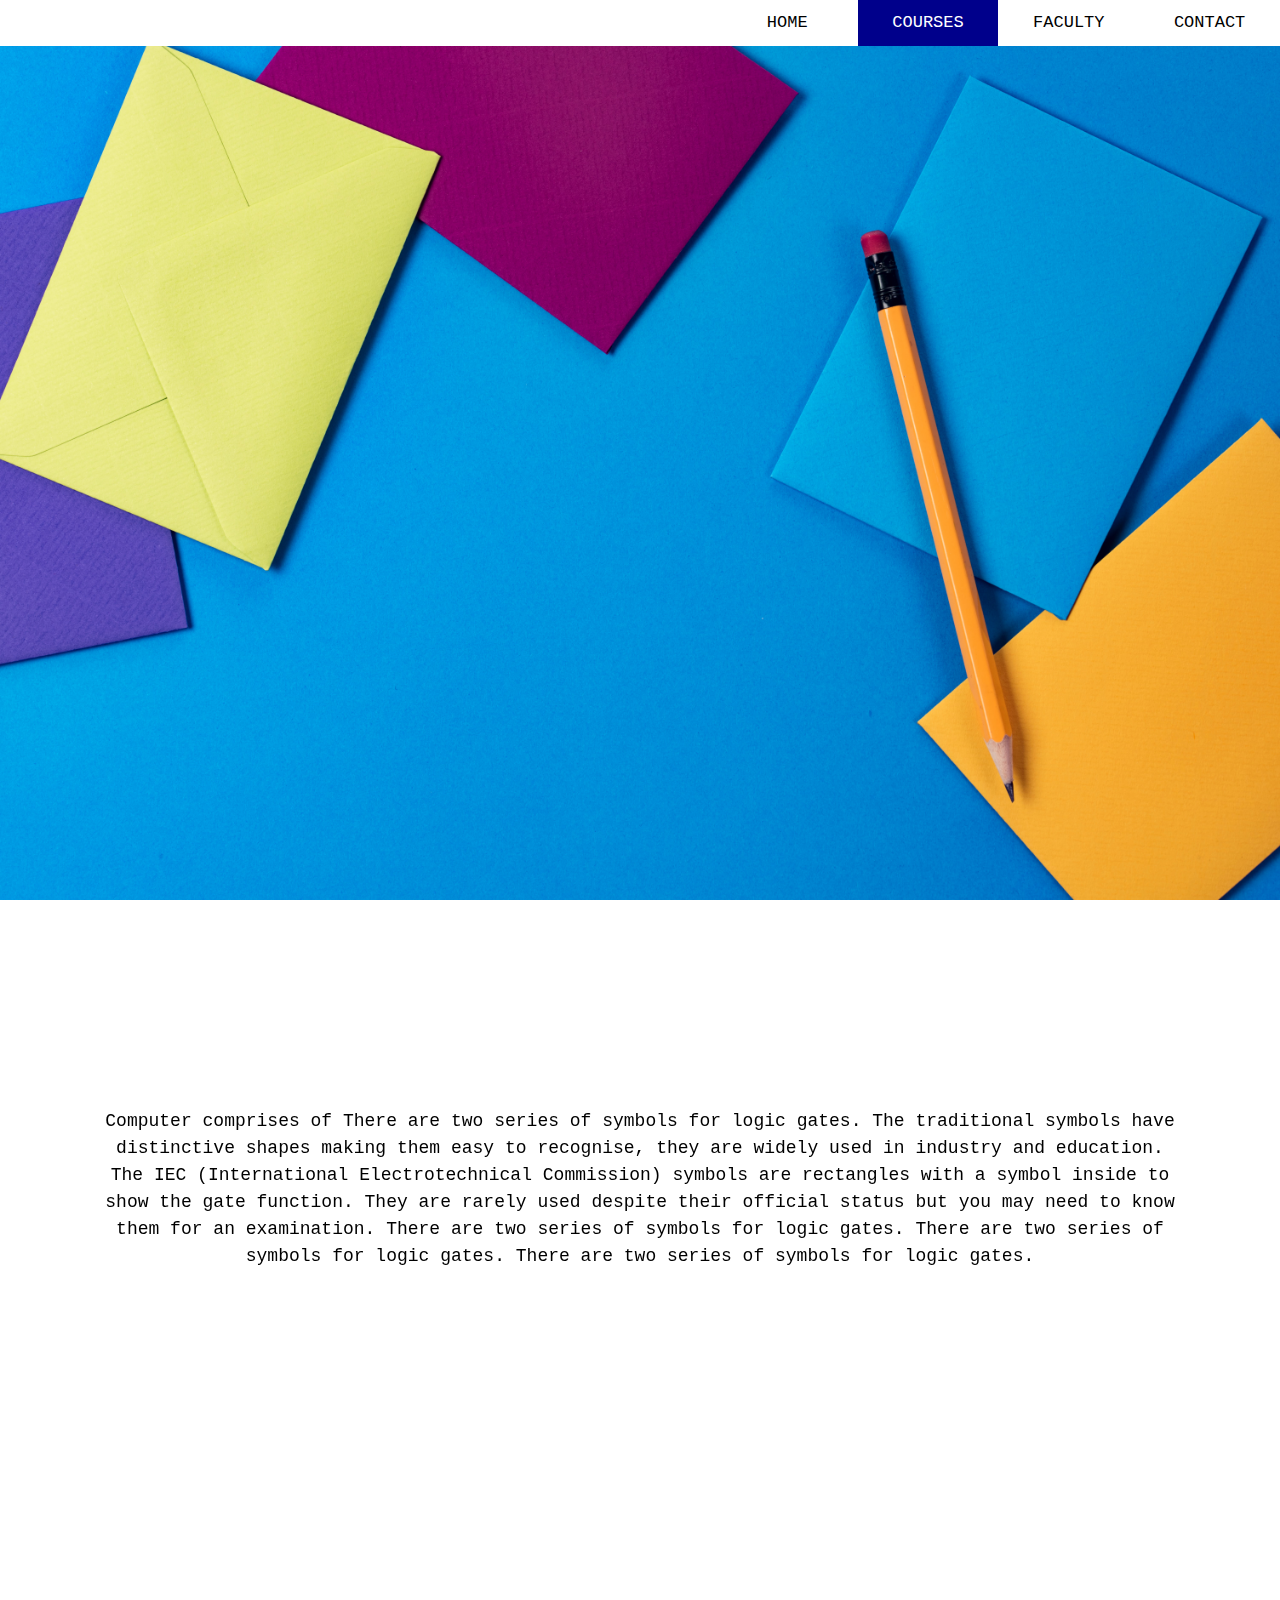
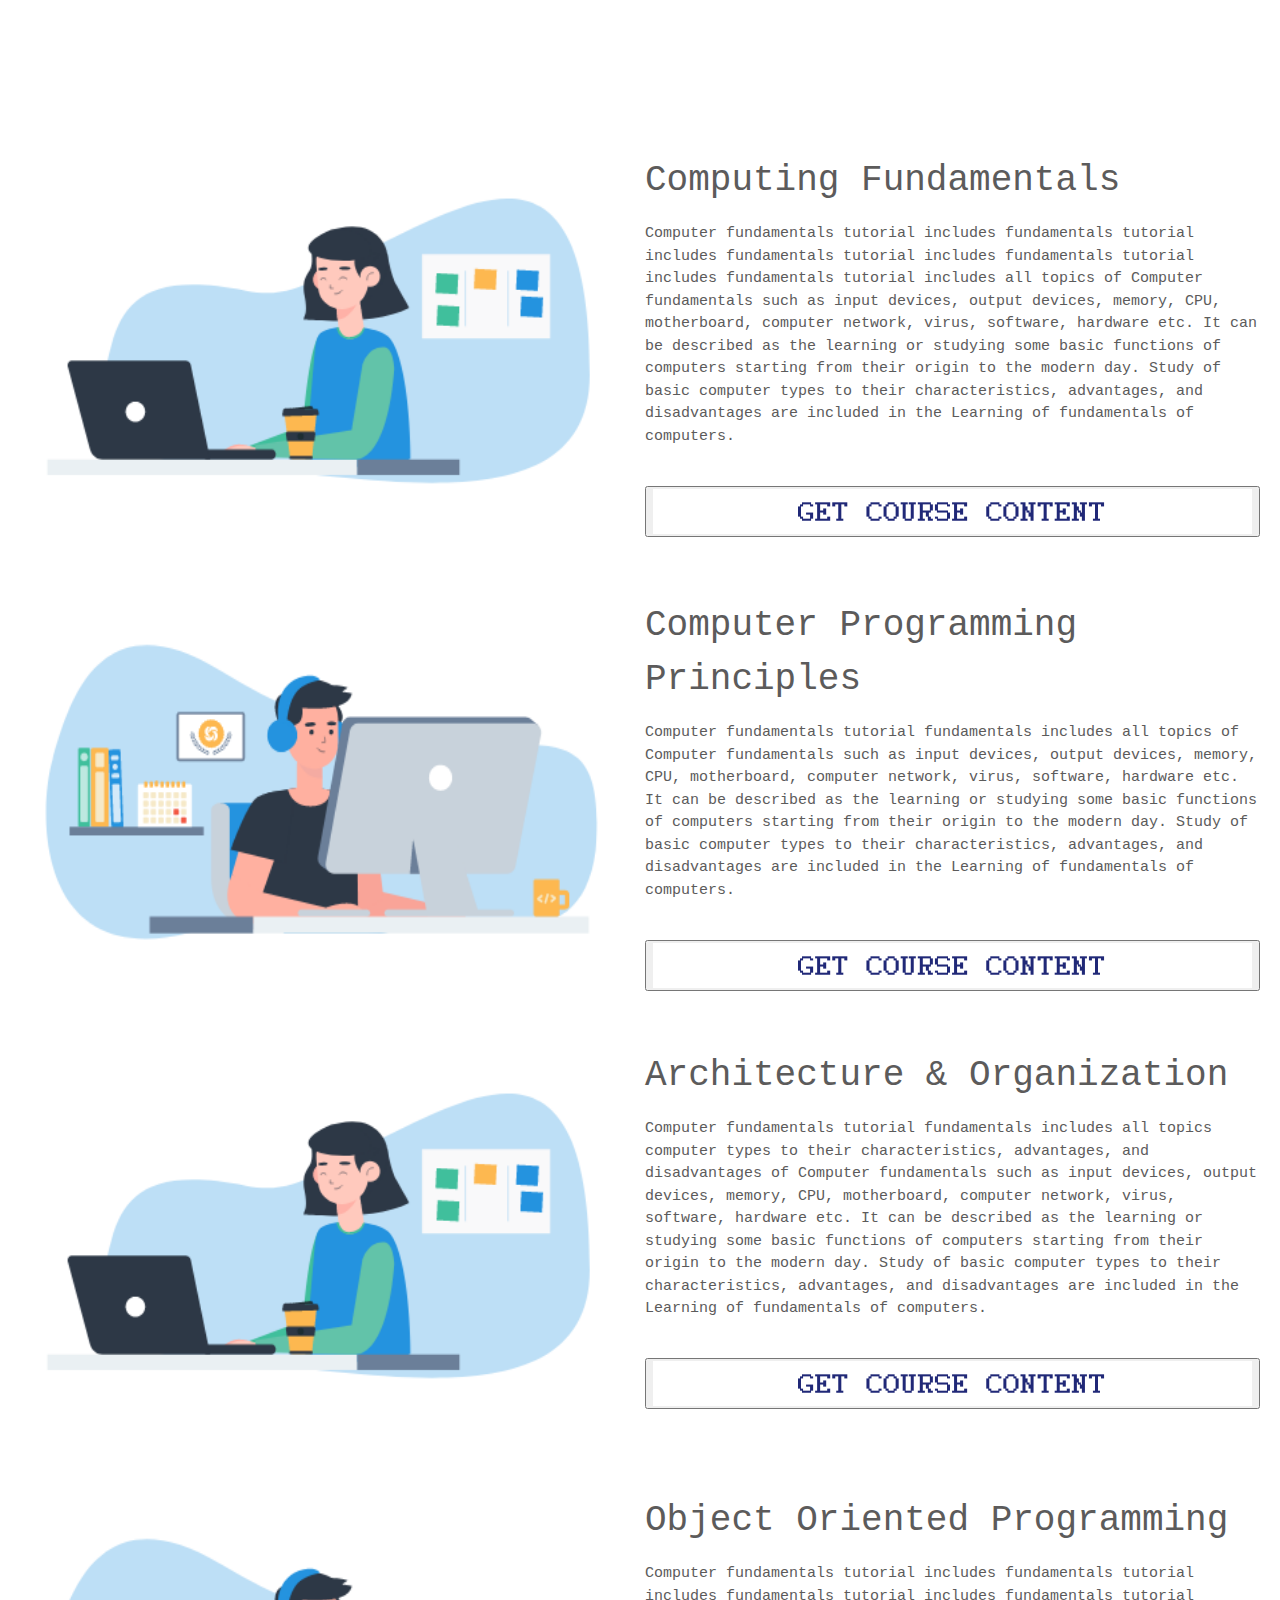
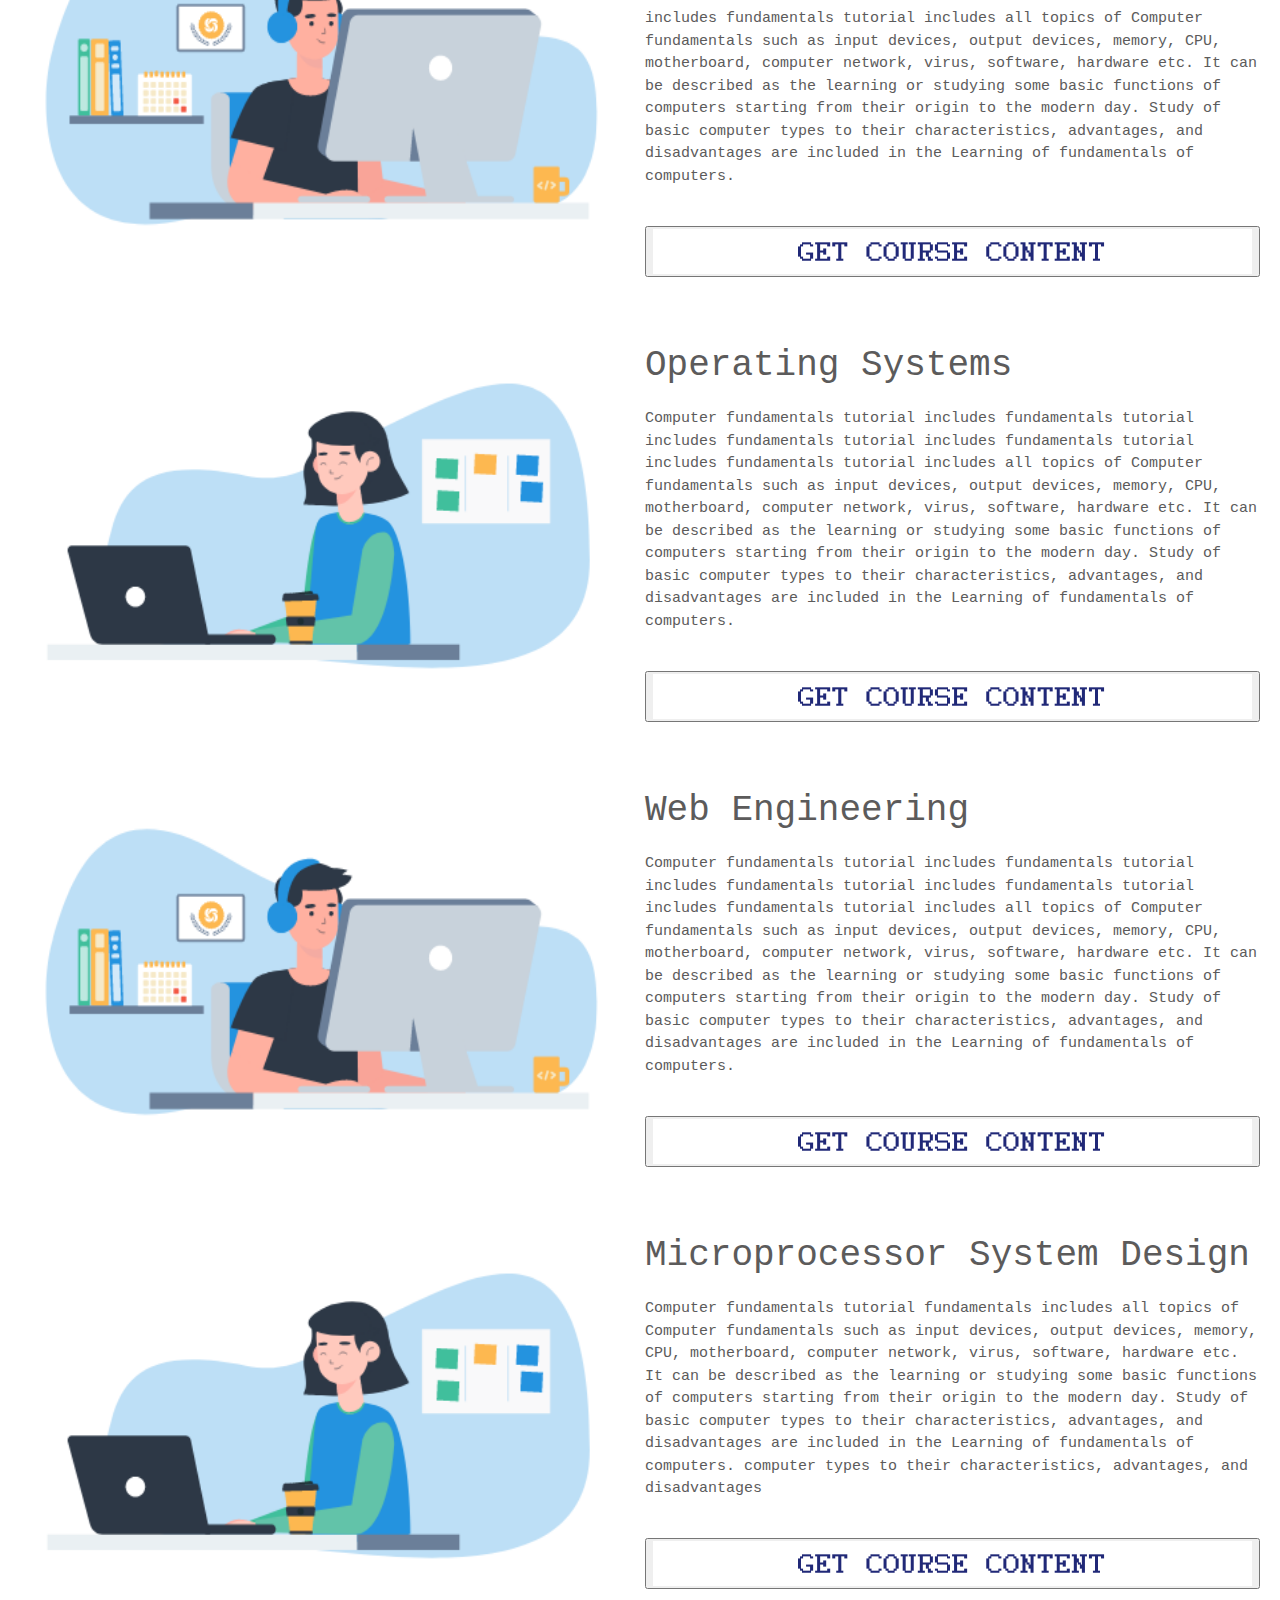
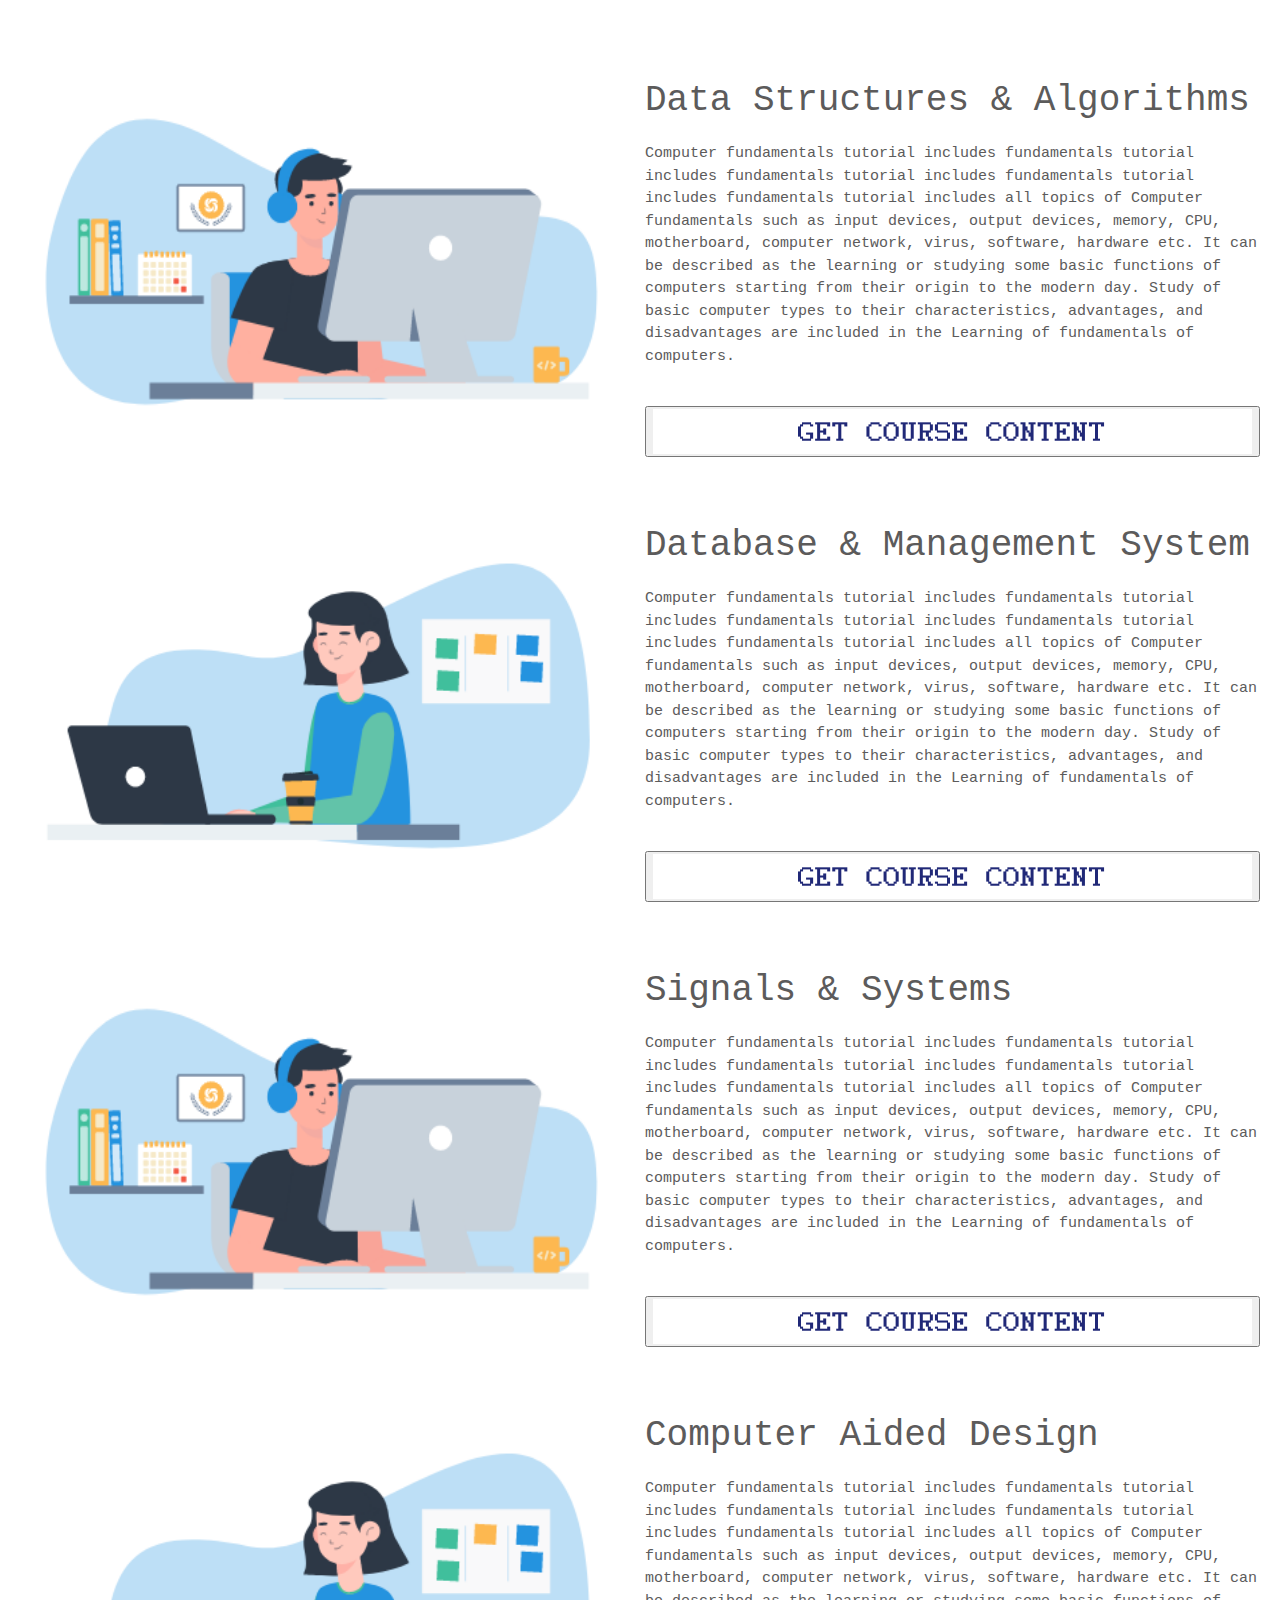
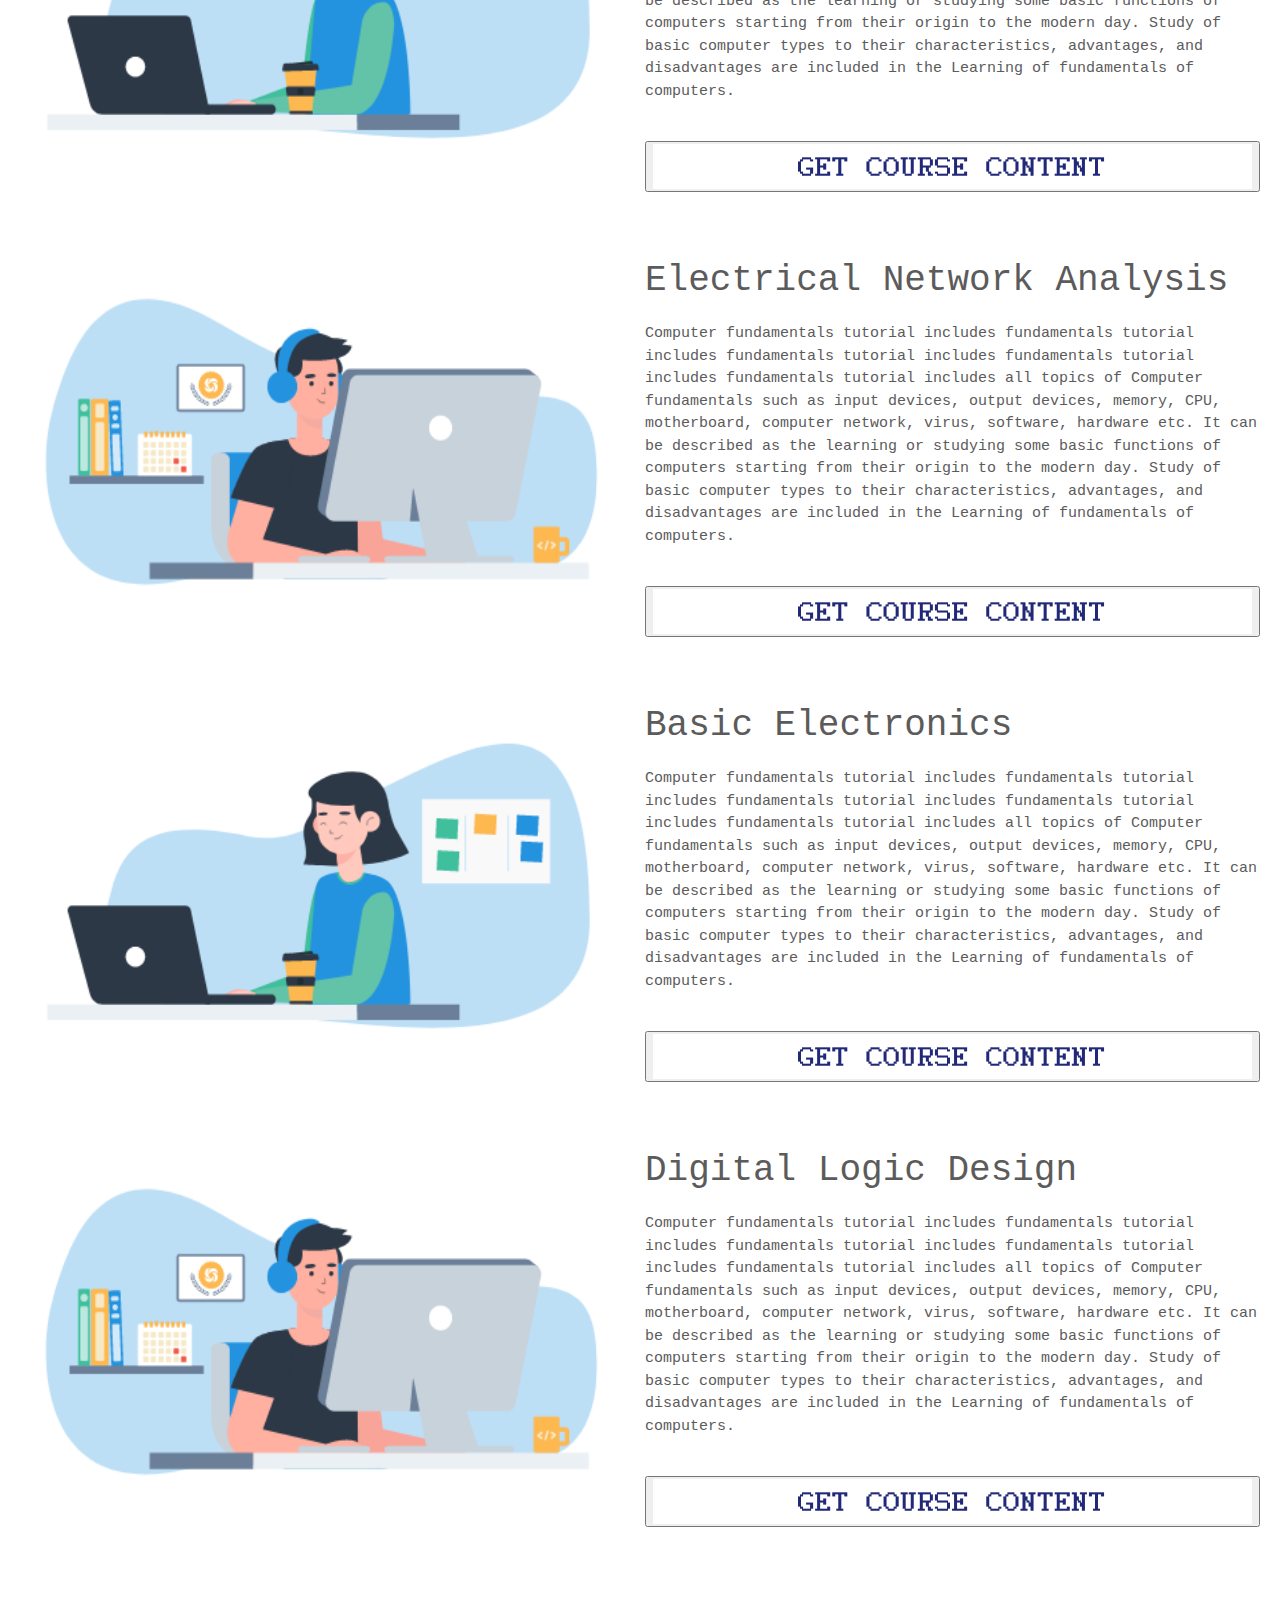
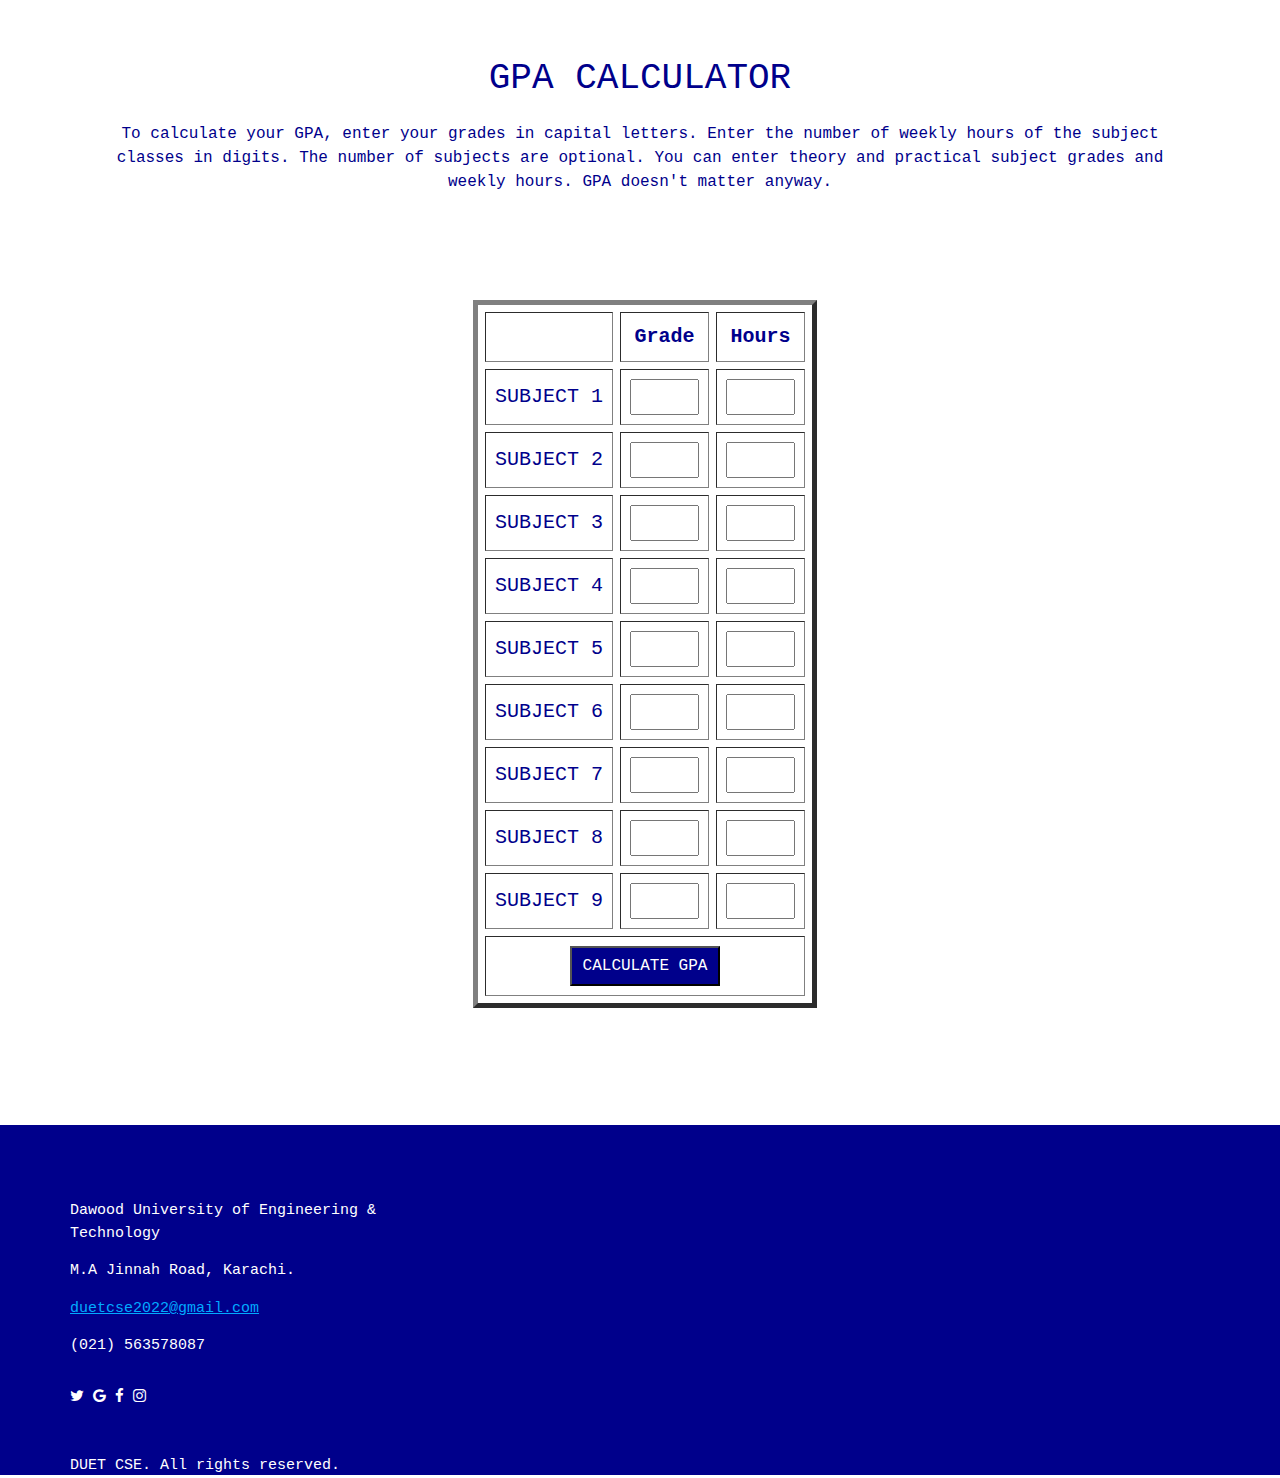
<file: legendcourses.html>
<!DOCTYPE html>
<html>

<head>
 <title>CSE Courses</title>
  <meta charset="utf-8">
  <meta name="viewport" content="width=device-width, initial-scale=1.0">
  
<link rel="stylesheet" href="https://www.w3schools.com/w3css/4/w3.css">
<link rel="stylesheet" href="legendhome.css">
<link rel="stylesheet" href="legendcoursescss.css">
<link rel="stylesheet" href=https://cdnjs.cloudflare.com/ajax/libs/font-awesome/4.7.0/css/font-awesome.min.css>
<link rel="shortcut icon" href="https://duet.edu.pk/wp-content/uploads/2016/04/duet_logo.png" type="image/x-icon"/>
</head>


<body style="margin:0%">
 <style> h1{
    font-family:Courier;
  }
</style>
  <div class = "topnav">

    <div class="sticky">
  <a href = "legendnewcontact.html">CONTACT</a>  
  
  <a href = "legendnewfaculty.html">FACULTY</a>
  <a class = "active" href = "legendcourses.html">COURSES</a>
  <a href = "index.html">HOME</a>
</div>
</div>

<br><br><br>
<div class="container" style="margin-top:-22px; padding-top:0%" >
<img style="margin:0%; padding:0%;" src="assets/26.jpg" alt="" width="50%">
<div class="text-block">
<i><strong><h1 style="text-align:center;font-size:60px;color:white">Computer Systems Engineering Courses</h1></i></strong>
<p style="text-align: center; padding-left: 100px; padding-right: 100px; font-size:large; padding-bottom:30%">Computer comprises of There are two series of symbols for logic gates. The traditional symbols have distinctive shapes making them easy to recognise, they are widely used in industry and education. The IEC (International Electrotechnical Commission) symbols are rectangles with a symbol inside to show the gate function. They are rarely used despite their official status but you may need to know them for an examination. There are two series of symbols for logic gates.
There are two series of symbols for logic gates. There are two series of symbols for logic gates. </p>
</div>
</div>

<!--<img style="margin-left:0%" src="C:\Users\Mishaal\Downloads\—Pngtree—color glare computer free map_4651718.png" alt="—Pngtree—color glare computer free map_4651718.png">
-->
<br><br><br>
<div class="card" style="background-color:white; color:rgb(92, 91, 91); width:100%; height:400px">
  <div class="row">
    <div class="col">

<img style= "padding:20px" src="assets/g.png"alt="9.jpg" width="150px" height="380px">
    </div>
    <div style= "padding-right:20px" class="col">
      <h1>Computing Fundamentals</h1>
      <p>Computer fundamentals tutorial includes fundamentals tutorial includes fundamentals tutorial includes fundamentals tutorial includes fundamentals tutorial includes all topics of Computer fundamentals such as input devices, output devices, memory, CPU, motherboard, computer network, virus, software, hardware etc. It can be described as the learning or studying some basic functions of computers starting from their origin to the modern day. Study of basic computer types to their characteristics, advantages, and disadvantages are included in the Learning of fundamentals of computers.<p>
       <br>
       <button><a href = "C:\Users\waj\OneDrive\Desktop\Psychology of Computers.docx"><img src="assets/button.png"alt="BUTTONNNN.png" width="70px" height="45px"></a></button>
      </div>
</div></div>
<br>

<br>
<div class="card" style="background-color:white; color:rgb(92, 91, 91); width:100%; height:405px">
  <div class="row">
    <div class="col">

<img style= "padding:20px; padding-bottom: 10px;" src="assets/e.png"alt="9.jpg" width="150px" height="380px">
    </div>
    <div style= "padding-right:20px" class="col">
 <h1>Computer Programming Principles</h1>
<p>Computer fundamentals tutorial fundamentals includes all topics of Computer fundamentals such as input devices, output devices, memory, CPU, motherboard, computer network, virus, software, hardware etc. It can be described as the learning or studying some basic functions of computers starting from their origin to the modern day. Study of basic computer types to their characteristics, advantages, and disadvantages are included in the Learning of fundamentals of computers.<p>
 <br>
 <button><a href = "C:\Users\waj\OneDrive\Desktop\Psychology of Computers.docx"><img src="assets/button.png"alt="BUTTONNNN.png" width="70px" height="45px"></a></button>
</div>
</div></div>
<br>
<br>
<div class="card" style="background-color:white; color:rgb(92, 91, 91); width:100%; height:400px">
  <div class="row">
    <div class="col">

<img style= "padding:20px" src="assets/g.png"alt="9.jpg" width="150px" height="380px">
    </div>
    <div style= "padding-right:20px" class="col">
      <h1>Architecture & Organization</h1>
      <p>Computer fundamentals tutorial fundamentals includes all topics computer types to their characteristics, advantages, and disadvantages of Computer fundamentals such as input devices, output devices, memory, CPU, motherboard, computer network, virus, software, hardware etc. It can be described as the learning or studying some basic functions of computers starting from their origin to the modern day. Study of basic computer types to their characteristics, advantages, and disadvantages are included in the Learning of fundamentals of computers.</p>
        <br>
       <button><a href = "C:\Users\waj\OneDrive\Desktop\Psychology of Computers.docx"><img src="assets/button.png"alt="BUTTONNNN.png" width="70px" height="45px"></a></button>
      </div></div></div>
<br>
<br>
<div class="card" style="background-color:white; color:rgb(92, 91, 91); width:100%; height:400px">
  <div class="row">
    <div class="col">
    
<img style= "padding:20px" src="assets/e.png"alt="9.jpg" width="150px" height="380px">
    </div>
    <div style= "padding-right:20px" class="col">
      <h1>Object Oriented Programming</h1>
      <p>Computer fundamentals tutorial includes fundamentals tutorial includes fundamentals tutorial includes fundamentals tutorial includes fundamentals tutorial includes all topics of Computer fundamentals such as input devices, output devices, memory, CPU, motherboard, computer network, virus, software, hardware etc. It can be described as the learning or studying some basic functions of computers starting from their origin to the modern day. Study of basic computer types to their characteristics, advantages, and disadvantages are included in the Learning of fundamentals of computers.</p>
      <br>
       <button><a href = "C:\Users\waj\OneDrive\Desktop\Psychology of Computers.docx"><img src="assets/button.png"alt="BUTTONNNN.png" width="70px" height="45px"></a></button>
      </div></div>
</div>
<br>
<br>
<div class="card" style="background-color:white; color:rgb(92, 91, 91); width:100%; height:400px">
  <div class="row">
    <div class="col">

<img style= "padding:20px" src="assets/g.png"alt="9.jpg" width="150px" height="380px">
    </div>
    <div style= "padding-right:20px" class="col">
      <h1>Operating Systems</h1>
      <p>Computer fundamentals tutorial includes fundamentals tutorial includes fundamentals tutorial includes fundamentals tutorial includes fundamentals tutorial includes all topics of Computer fundamentals such as input devices, output devices, memory, CPU, motherboard, computer network, virus, software, hardware etc. It can be described as the learning or studying some basic functions of computers starting from their origin to the modern day. Study of basic computer types to their characteristics, advantages, and disadvantages are included in the Learning of fundamentals of computers.</p>
      <br>
       <button><a href = "C:\Users\waj\OneDrive\Desktop\Psychology of Computers.docx"><img src="assets/button.png"alt="BUTTONNNN.png" width="70px" height="45px"></a></button>
      </div>
</div></div>
<br>
<br>
<div class="card" style="background-color:white; color:rgb(92, 91, 91); width:100%; height:400px">
  <div class="row">
    <div class="col">

<img style= "padding:20px" src="assets\e.png"alt="9.jpg" width="150px" height="380px">
    </div>
    <div style= "padding-right:20px" class="col">
      <h1>Web Engineering</h1>
      <p>Computer fundamentals tutorial includes fundamentals tutorial includes fundamentals tutorial includes fundamentals tutorial includes fundamentals tutorial includes all topics of Computer fundamentals such as input devices, output devices, memory, CPU, motherboard, computer network, virus, software, hardware etc. It can be described as the learning or studying some basic functions of computers starting from their origin to the modern day. Study of basic computer types to their characteristics, advantages, and disadvantages are included in the Learning of fundamentals of computers.</p>
      <br>
       <button><a href = "C:\Users\waj\OneDrive\Desktop\Psychology of Computers.docx"><img src="assets/button.png"alt="BUTTONNNN.png" width="70px" height="45px"></a></button>
      </div>
</div></div>
<br>
<br>
<div class="card" style="background-color:white; color:rgb(92, 91, 91); width:100%; height:400px">
  <div class="row">
    <div class="col">

<img style= "padding:20px" src="assets/g.png"alt="9.jpg" width="150px" height="380px">
    </div>
    <div style= "padding-right:20px" class="col">
    <h1>Microprocessor System Design</h1>
    <p>Computer fundamentals tutorial fundamentals includes all topics of Computer fundamentals such as input devices, output devices, memory, CPU, motherboard, computer network, virus, software, hardware etc. It can be described as the learning or studying some basic functions of computers starting from their origin to the modern day. Study of basic computer types to their characteristics, advantages, and disadvantages are included in the Learning of fundamentals of computers. computer types to their characteristics, advantages, and disadvantages </p>
      <br>
     <button><a href = "C:\Users\waj\OneDrive\Desktop\Psychology of Computers.docx"><img src="assets/button.png"alt="BUTTONNNN.png" width="70px" height="45px"></a></button>
    </div></div>
</div>
<br><br>
<div class="card" style="background-color:white; color:rgb(92, 91, 91); width:100%; height:400px">
  <div class="row">
    <div class="col">

<img style= "padding:20px" src="assets/e.png"alt="9.jpg" width="150px" height="380px">
    </div>
    <div style= "padding-right:20px" class="col">
      <h1>Data Structures & Algorithms</h1>
      <p>Computer fundamentals tutorial includes fundamentals tutorial includes fundamentals tutorial includes fundamentals tutorial includes fundamentals tutorial includes all topics of Computer fundamentals such as input devices, output devices, memory, CPU, motherboard, computer network, virus, software, hardware etc. It can be described as the learning or studying some basic functions of computers starting from their origin to the modern day. Study of basic computer types to their characteristics, advantages, and disadvantages are included in the Learning of fundamentals of computers.</p>
      <br>
       <button><a href = "C:\Users\waj\OneDrive\Desktop\Psychology of Computers.docx"><img src="assets/button.png"alt="BUTTONNNN.png" width="70px" height="45px"></a></button>
      </div>
</div></div>
<br>
<br>
<div class="card" style="background-color:white; color:rgb(92, 91, 91); width:100%; height:400px">
  <div class="row">
    <div class="col">

<img style= "padding:20px" src="assets/g.png"alt="9.jpg" width="150px" height="380px">
    </div>
    <div style= "padding-right:20px" class="col">
      <h1>Database & Management System</h1>
      <p>Computer fundamentals tutorial includes fundamentals tutorial includes fundamentals tutorial includes fundamentals tutorial includes fundamentals tutorial includes all topics of Computer fundamentals such as input devices, output devices, memory, CPU, motherboard, computer network, virus, software, hardware etc. It can be described as the learning or studying some basic functions of computers starting from their origin to the modern day. Study of basic computer types to their characteristics, advantages, and disadvantages are included in the Learning of fundamentals of computers.</p>
      <br>
       <button><a href = "C:\Users\waj\OneDrive\Desktop\Psychology of Computers.docx"><img src="assets/button.png"alt="BUTTONNNN.png" width="70px" height="45px"></a></button>
      </div>
</div></div>
<br>
<br>
<div class="card" style="background-color:white; color:rgb(92, 91, 91); width:100%; height:400px">
  <div class="row">
    <div class="col">

<img style= "padding:20px" src="assets/e.png"alt="9.jpg" width="150px" height="380px">
    </div>
    <div style= "padding-right:20px" class="col">
      <h1>Signals & Systems</h1>
      <p>Computer fundamentals tutorial includes fundamentals tutorial includes fundamentals tutorial includes fundamentals tutorial includes fundamentals tutorial includes all topics of Computer fundamentals such as input devices, output devices, memory, CPU, motherboard, computer network, virus, software, hardware etc. It can be described as the learning or studying some basic functions of computers starting from their origin to the modern day. Study of basic computer types to their characteristics, advantages, and disadvantages are included in the Learning of fundamentals of computers.</p>
      <br>
       <button><a href = "C:\Users\waj\OneDrive\Desktop\Psychology of Computers.docx"><img src="assets/button.png"alt="BUTTONNNN.png" width="70px" height="45px"></a></button>
      </div>
</div></div>
<br>
<br>
<div class="card" style="background-color:white; color:rgb(92, 91, 91); width:100%; height:400px">
  <div class="row">
    <div class="col">
    
<img style= "padding:20px" src="assets/g.png"alt="9.jpg" width="150px" height="380px">
    </div>
    <div style= "padding-right:20px" class="col">
      <h1>Computer Aided Design</h1>
      <p>Computer fundamentals tutorial includes fundamentals tutorial includes fundamentals tutorial includes fundamentals tutorial includes fundamentals tutorial includes all topics of Computer fundamentals such as input devices, output devices, memory, CPU, motherboard, computer network, virus, software, hardware etc. It can be described as the learning or studying some basic functions of computers starting from their origin to the modern day. Study of basic computer types to their characteristics, advantages, and disadvantages are included in the Learning of fundamentals of computers.</p>
      <br>
       <button><a href = "C:\Users\waj\OneDrive\Desktop\Psychology of Computers.docx"><img src="assets/button.png"alt="BUTTONNNN.png" width="70px" height="45px"></a></button>
      </div></div>
</div>
<br>
<br>
<div class="card" style="background-color:white; color:rgb(92, 91, 91); width:100%; height:400px">
  <div class="row">
    <div class="col">

<img style= "padding:20px" src="assets/e.png"alt="9.jpg" width="150px" height="380px">
    </div>
    <div style= "padding-right:20px" class="col">
      <h1>Electrical Network Analysis</h1>
      <p>Computer fundamentals tutorial includes fundamentals tutorial includes fundamentals tutorial includes fundamentals tutorial includes fundamentals tutorial includes all topics of Computer fundamentals such as input devices, output devices, memory, CPU, motherboard, computer network, virus, software, hardware etc. It can be described as the learning or studying some basic functions of computers starting from their origin to the modern day. Study of basic computer types to their characteristics, advantages, and disadvantages are included in the Learning of fundamentals of computers.</p>
      <br>
       <button><a href = "C:\Users\waj\OneDrive\Desktop\Psychology of Computers.docx"><img src="assets/button.png"alt="BUTTONNNN.png" width="70px" height="45px"></a></button>
      </div>
</div></div>
<br>
<br>
<div class="card" style="background-color:white; color:rgb(92, 91, 91); width:100%; height:400px">
  <div class="row">
    <div class="col">

<img style= "padding:20px" src="assets/g.png"alt="9.jpg" width="150px" height="380px">
    </div>
    <div style= "padding-right:20px" class="col">
      <h1>Basic Electronics</h1>
      <p>Computer fundamentals tutorial includes fundamentals tutorial includes fundamentals tutorial includes fundamentals tutorial includes fundamentals tutorial includes all topics of Computer fundamentals such as input devices, output devices, memory, CPU, motherboard, computer network, virus, software, hardware etc. It can be described as the learning or studying some basic functions of computers starting from their origin to the modern day. Study of basic computer types to their characteristics, advantages, and disadvantages are included in the Learning of fundamentals of computers.</p>
      <br>
       <button><a href = "C:\Users\waj\OneDrive\Desktop\Psychology of Computers.docx"><img src="assets/button.png"alt="BUTTONNNN.png" width="70px" height="45px"></a></button>
      </div>
</div></div>
<br>
<br>
<div class="card" style="background-color:white; color:rgb(92, 91, 91); width:100%; height:400px">
  <div class="row">
    <div class="col">

<img style= "padding:20px" src="assets/e.png"alt="9.jpg" width="150px" height="380px">
    </div>
    <div style= "padding-right:20px" class="col">
      <h1>Digital Logic Design</h1>
      <p>Computer fundamentals tutorial includes fundamentals tutorial includes fundamentals tutorial includes fundamentals tutorial includes fundamentals tutorial includes all topics of Computer fundamentals such as input devices, output devices, memory, CPU, motherboard, computer network, virus, software, hardware etc. It can be described as the learning or studying some basic functions of computers starting from their origin to the modern day. Study of basic computer types to their characteristics, advantages, and disadvantages are included in the Learning of fundamentals of computers.</p>
      <br>
       <button><a href = "C:\Users\waj\OneDrive\Desktop\Psychology of Computers.docx"><img src="assets/button.png"alt="BUTTONNNN.png" width="70px" height="45px"></a></button>
      </div></div>
</div>
<br><br><br>
<br>



<br>

<H1 style="text-align:center; color:darkblue">GPA CALCULATOR</H1>

<P style="text-align:center; color:darkblue; padding-left:100px; padding-right:100px; font-size:medium">To calculate your GPA, enter your grades in capital letters. Enter the number of weekly hours of the subject classes in digits. The number of subjects are optional. You can enter theory and practical subject grades and weekly hours. GPA doesn't matter anyway.</P>

<br><br><br>




<br>

<CENTER style="background-color:rgb(255, 255, 255); color:darkblue; font-size:20PX; margin-left:10px">
  <FORM Name="GPACalcForm">
  <TABLE BORDER=5 BGCOLOR="white" CELLPADDING="9" 
  CELLSPACING="7">
  <TH></TH>
  <TH>Grade</TH>
  <TH>Hours</TH>
  <TR>
  <TD>SUBJECT 1</TD>
  <TD><INPUT TYPE=TEXT SIZE=5 NAME="GR1" ALIGN=TOP 
  MAXLENGTH=5></TD>
  <TD><INPUT TYPE=TEXT SIZE=5 NAME="CR1" ALIGN=TOP 
  MAXLENGTH=5></TD>
  </TR>
  <TR>
  <TD>SUBJECT 2</TD>
  <TD><INPUT TYPE=TEXT SIZE=5 NAME="GR2" ALIGN=TOP 
  MAXLENGTH=5></TD>
  <TD><INPUT TYPE=TEXT SIZE=5 NAME="CR2" ALIGN=TOP 
  MAXLENGTH=5></TD>
  </TR>
  <TR>
  <TD>SUBJECT 3</TD>
  <TD><INPUT TYPE=TEXT SIZE=5 NAME="GR3" ALIGN=TOP 
  MAXLENGTH=5></TD>
  <TD><INPUT TYPE=TEXT SIZE=5 NAME="CR3" ALIGN=TOP 
  MAXLENGTH=5></TD>
  </TR>
  <TR>
  <TD>SUBJECT 4</TD>
  <TD><INPUT TYPE=TEXT SIZE=5 NAME="GR4" ALIGN=TOP 
  MAXLENGTH=5></TD>
  <TD><INPUT TYPE=TEXT SIZE=5 NAME="CR4" ALIGN=TOP 
  MAXLENGTH=5></TD>
  </TR>
  <TR>
  <TD>SUBJECT 5</TD>
  <TD><INPUT TYPE=TEXT SIZE=5 NAME="GR5" ALIGN=TOP 
  MAXLENGTH=5></TD>
  <TD><INPUT TYPE=TEXT SIZE=5 NAME="CR5" ALIGN=TOP 
  MAXLENGTH=5></TD>
  </TR>
  <TR>
  <TD>SUBJECT 6</TD>
  <TD><INPUT TYPE=TEXT SIZE=5 NAME="GR6" ALIGN=TOP 
  MAXLENGTH=5></TD>
  <TD><INPUT TYPE=TEXT SIZE=5 NAME="CR6" ALIGN=TOP 
  MAXLENGTH=5></TD>
  </TR>
  <TR>
  <TD>SUBJECT 7</TD>
  <TD><INPUT TYPE=TEXT SIZE=5 NAME="GR7" ALIGN=TOP 
  MAXLENGTH=5></TD>
  <TD><INPUT TYPE=TEXT SIZE=5 NAME="CR7" ALIGN=TOP 
  MAXLENGTH=5></TD>
  </TR>
  <TR>
  <TD>SUBJECT 8</TD>
  <TD><INPUT TYPE=TEXT SIZE=5 NAME="GR8" ALIGN=TOP 
  MAXLENGTH=5></TD>
  <TD><INPUT TYPE=TEXT SIZE=5 NAME="CR8" ALIGN=TOP 
  MAXLENGTH=5></TD>
  </TR>
  <TR>
    <TD>SUBJECT 9</TD>
    <TD><INPUT TYPE=TEXT SIZE=5 NAME="GR8" ALIGN=TOP 
    MAXLENGTH=5></TD>
    <TD><INPUT TYPE=TEXT SIZE=5 NAME="CR8" ALIGN=TOP 
    MAXLENGTH=5></TD>
    </TR>
  <TR ALIGN=CENTER>
  <TD COLSPAN=3><INPUT TYPE="BUTTON" VALUE="CALCULATE GPA" 
  NAME="CalcButton" button STYLE="WIDTH:150PX; HEIGHT:40PX" class="btn btn-primary"
  OnClick="gpacalc()"></TD>
  </TR>
  </TABLE>
  </FORM>
  <BR>
  <P>
  
  <P>
  </CENTER>
  
  <BR>
  
  
  <SCRIPT LANGUAGE="JavaScript">
  
  <!-- 
  function gpacalc()
  {
  //define valid grades and their values
  var gr = new Array(9); 
  var cr = new Array(9);
  var ingr = new Array(5);
  var incr = new Array(5);
  
  // define valid grades and their values
  var grcount = 11; 
  gr[0] = "A+";
  cr[0] = 5;
  gr[1] = "A"; 
  cr[1] = 4; 
  gr[2] = "A-";
  cr[2] = 3.66;
  gr[3] = "B+";
  cr[3] = 3.33;
  gr[4] = "B";
  cr[4] = 3;
  gr[5] = "B-";
  cr[5] = 2.66;
  gr[6] = "C+";
  cr[6] = 2.33;
  gr[7] = "C";
  cr[7] = 2;
  gr[8] = "C-";
  cr[8] = 1.66;
  gr[9] = "D";
  cr[9] = 1;
  gr[10] = "F";
  cr[10] = 0;
  // retrieve user input
  ingr[0] = document.GPACalcForm.GR1.value;
  ingr[1] = document.GPACalcForm.GR2.value;
  ingr[2] = document.GPACalcForm.GR3.value;
  ingr[3] = document.GPACalcForm.GR4.value;
  ingr[4] = document.GPACalcForm.GR5.value;
  ingr[5] = document.GPACalcForm.GR6.value;
  ingr[6] = document.GPACalcForm.GR7.value;
  ingr[7] = document.GPACalcForm.GR8.value;
  incr[0] = document.GPACalcForm.CR1.value;
  incr[1] = document.GPACalcForm.CR2.value;
  incr[2] = document.GPACalcForm.CR3.value;
  incr[3] = document.GPACalcForm.CR4.value;
  incr[4] = document.GPACalcForm.CR5.value;
  incr[5] = document.GPACalcForm.CR6.value;
  ingr[6] = document.GPACalcForm.GR7.value;
  ingr[7] = document.GPACalcForm.GR8.value;
  
  // Calculate GPA
  var allgr =0;
  var allcr = 0;
  var gpa = 0;
  for (var x = 0; x < 5 + 3; x++)
          {
          if (ingr[x] == "") break;
  //      if (isNaN(parseInt(incr[x]))) alert("Error- You did not enter a numeric  credits value for Class If the class is worth 0 credits then enter the number 0 in  the field."); 
          var validgrcheck = 0;
          for (var xx = 0; xx < grcount; xx++)
                  {
                  if (ingr[x] == gr[xx])
                          {
                          allgr = allgr + (parseInt(incr[x],10) * cr[xx]);
                          allcr = allcr + parseInt(incr[x],10);
                          validgrcheck = 1;
                          break;
                          }
                  }
          if (validgrcheck == 0)
                  {
                  alert("Error- Could not recognize the grade entered for Class " + eval(x +  1) + ". Please use standard college grades in the form of A A- B+ ...F.");
                  return 0;
                  }
          }
  
  // this if-check prevents a divide by zero error
  if (allcr == 0)
          {
          alert("Error- You did not enter any credit values! GPA = N/A");
          return 0;
          }
  
  gpa = allgr / allcr;
  
  alert("GPA =  " + eval(gpa));
  
  return 0;
  }
  
  //-->
      
  </SCRIPT>


</body>
<br><br>
<footer>
  <div style="text-align:left; padding-left:50px; padding-bottom:50px"class="container">
    <div class="row">
  
      <div class="column">
       
        <p>Dawood University of Engineering & Technology</p>
        <p></p>M.A Jinnah Road, Karachi.</p>
        
      <p><a href="mailto: duetcse2022@gmail.com">duetcse2022@gmail.com</a></p>
        <p>(021) 563578087</p>
        
  <p class="fa fa-twitter" style="font-size:15px; color:white;"></p>
  
  <p class="fa fa-google" style="font-size:15px; color:white;"></p>
  
  <p class="fa fa-facebook" style="font-size:15px; color:white;"></p>
  
  <p class="fa fa-instagram" style="font-size:15px; color:white;"></p>
  
  
        <br>  <br>  
  <p>DUET CSE. All rights reserved.<br></p>
      </div> 
  
      </div>
    </div>
    
  </footer>
    </html>
</file>
<file: legendhome.css>
.mySlides {
  display: none;
}
      .header {
        height: 40px;
        padding: 20px 20px 0;
        background: white;
        font-family: Courier;
      }
      .main-content {
        height: 60vh;
        padding: 20px;
      }
      footer {
        padding-left: 10px;
        padding-right: 10px;
        padding-top: 50px;
        padding-bottom: 50px;
        background: darkblue;
        color: white;
        text-align: left;
      }
      a {
        color: #00aaff;
      }
  body {
      font: size 10%;
      
      font-family: Courier;
      background-color:rgb(255, 255, 255);
  }
  .topnav {
      overflow:hidden;
      background-color:rgb(255, 255, 255);
width:100%;
opacity:inherit;
margin-right:900px;
  }
  .topnav a{
float:right;
color: #000000;
text-align:center;
padding:10px 16px;
text-decoration:none;
font-size:17px;
width: 11%;
margin-top: 0%;
margin:0%;


  }
.topnav a:hover{
background-color:#ddd;
color:rgb(0, 0, 0);
}
.topnav a.active{
background-color:darkblue;
color:white;

}

  *{
    box-sizing: border-box; 

  }
  .column{
    float: left;
    width: 33.33%;
    padding: 10px;
    height: 200px;

  }
  .row:after{
    content: "";
    display: table;
    clear:both;
  }

  .col{
    float: left;
    width: 50%;
    padding: 5px;
    height: 200px;
    padding-left: 5px;

  }
  .newcol{
    float: left;
    width: 30%;
    text-align:center;
    padding: 5px;
    height: 200px;
    padding-left: 5px;

  }
  

  .nutshell{
      background-color: darkblue;
      font-size: 110%;
      color: white;
      padding-top: 0%;
      padding-bottom: 25%;
    
  }

  .back{
    background-color: darkblue;
    font-size: 110%;
    color: white;
    padding-top: 1%;
    padding-bottom: 20%;
}
.btn{
  background-color: darkblue;
  color: white;
  width: 100px;
  height: 28px;
  font-family: Courier;
  font-size: 80%;
}
.btn a:hover{
  background-color: darkblue;
  
    
    color:rgb(0, 0, 0);
    }
    .topnav a.active{
    background-color:darkblue;
    color:white;
    
    
}
.content{
  padding:16px;
}

.sticky{
  position: fixed;
  top:0;
  width:100%;
  background-color: white;
}
  
.sticky + .content{
  padding-top:60px;
}

.slides{
  display: none;
  text-align:center;
}

@import url('https://fonts.googleapis.com/css2?family=Open+Sans:wght@700&display=swap');

.console-container {
    font-family: 'Courier New', Courier, monospace;
    font-size: 70px;
    position: absolute;
    top: 50%;
    left: 50%;
    transform: translate(-50%, -50%);
}

.console-underscore {
    display: inline-block;
    position: relative;
    color: white;
}

.container {
    position: relative;
    text-align: center;
    margin: 0%;
}
img {
  width:100%;
}


.fade-in-image {
  animation: fadeIn 5s;
  -webkit-animation: fadeIn 5s;
  -moz-animation: fadeIn 5s;
  -o-animation: fadeIn 5s;
  -ms-animation: fadeIn 5s;
}
@keyframes fadeIn {
  0% {opacity:0;}
  100% {opacity:1;}
}

@-moz-keyframes fadeIn {
  0% {opacity:0;}
  100% {opacity:1;}
}

@-webkit-keyframes fadeIn {
  0% {opacity:0;}
  100% {opacity:1;}
}

  

.wrapper{
  width:100%;
}

.img-info {
  width:100%;
}

.img-info h1{
  padding: 30px 30px 20px;
  line-height: 44px;
}

.img-info p{
  padding: 0px 30px 20px;
  line-height: 24px;
}
</file>
<file: legendcoursescss.css>
.body{

    margin-left:0%;
}

.footer{
    margin:0%;
}
</file>
